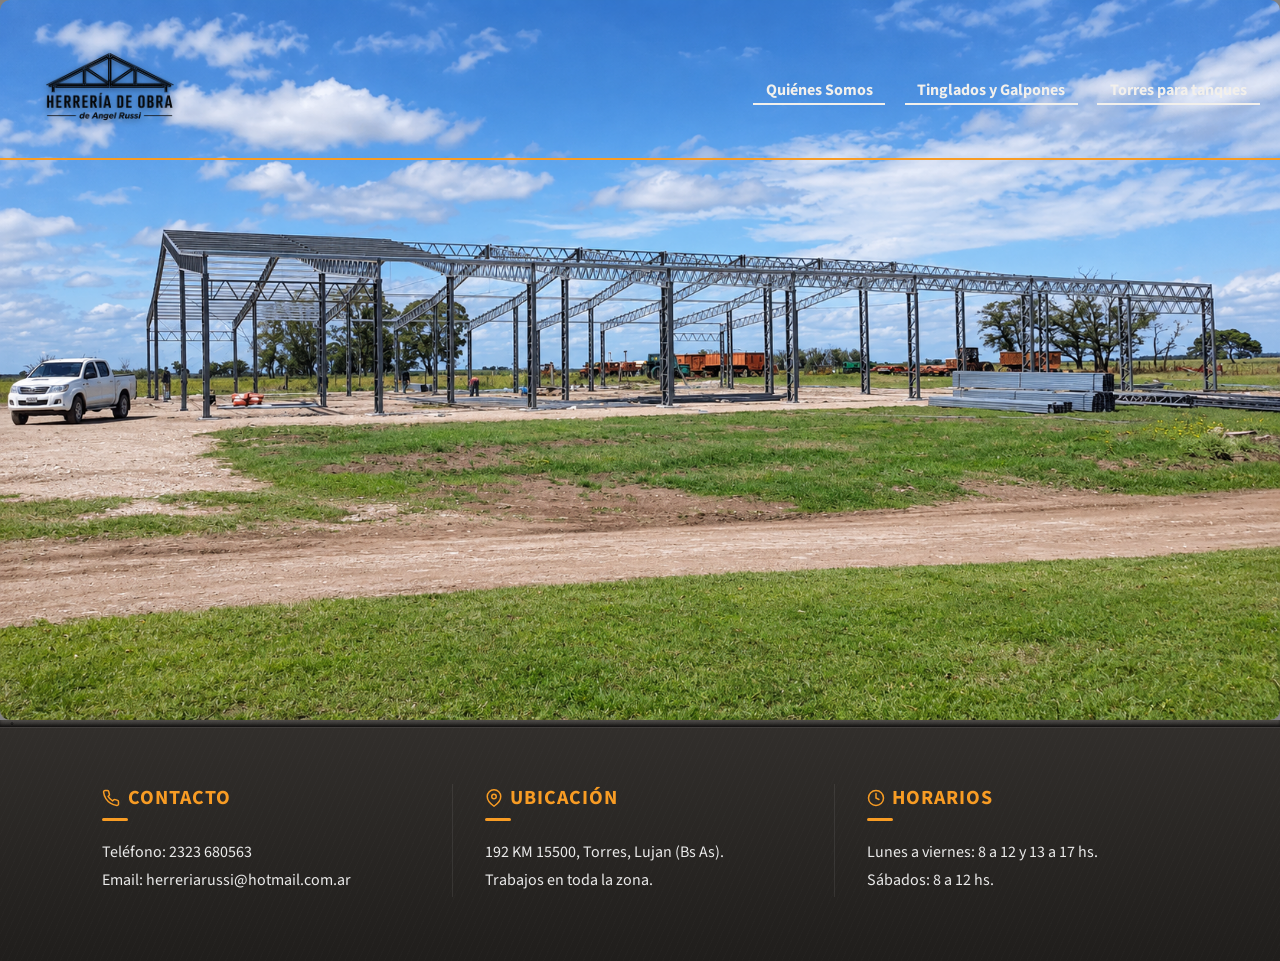
<file: index.html>
<!DOCTYPE html>
<html lang="es">
    <head>
        <meta charset="UTF-8">
        <meta name="viewport" content="width=device-width, initial-scale=1.0">
        <link rel="stylesheet" href="styles.css">
        <meta name="description" content="Herrería de Obra Angel Russi: estructuras metálicas, tinglados, galpones y torres para tanques en Torres, Luján.">
        <title>Herrería de Obra Angel Russi</title>
    </head>
        <body>
            <div class="images">
                <img class="image-container" src="d15.png" alt="Webp enfocando desde el interior del galpón sin terminar"/>
                <h1 class="visually-hidden">Herrería de Obra Angel Russi</h1>
                <header class="top-bar">
                    <a href="index.html" aria-current="page"><img class="page-logo" src="d7.png" alt="Herrería de Obra Angel Russi"/></a>
                    <nav class="button-container" aria-label="Navegación principal">
                        <a class="btn" href="quienessomos.html">Quiénes Somos</a>
                        <a class="btn" href="tingladosygalpones.html">Tinglados y Galpones</a>
                        <a class="btn" href="torres.html">Torres para tanques</a>
                    </nav>
                </header>
            </div>
                        <footer class="footer">
                            <div class="footer-container">
                                <div class="footer-column">
                                    <h3>
                                        <svg aria-hidden="true" class="footer-icon" viewBox="0 0 24 24" fill="none" stroke="currentColor" stroke-width="2" stroke-linecap="round" stroke-linejoin="round"><path d="M22 16.92v3a2 2 0 0 1-2.18 2 19.79 19.79 0 0 1-8.63-3.07 19.5 19.5 0 0 1-6-6 19.79 19.79 0 0 1-3.07-8.67A2 2 0 0 1 4.11 2h3a2 2 0 0 1 2 1.72c.127.96.361 1.903.7 2.81a2 2 0 0 1-.45 2.11L8.09 9.91a16 16 0 0 0 6 6l1.27-1.27a2 2 0 0 1 2.11-.45c.907.339 1.85.573 2.81.7A2 2 0 0 1 22 16.92z"/></svg>
                                        Contacto
                                    </h3>
                                    <p>Teléfono: 2323 680563</p>
                                    <p>Email: herreriarussi@hotmail.com.ar</p>
                                </div>
                                <div class="footer-column">
                                    <h3>
                                        <svg aria-hidden="true" class="footer-icon" viewBox="0 0 24 24" fill="none" stroke="currentColor" stroke-width="2" stroke-linecap="round" stroke-linejoin="round"><path d="M21 10c0 7-9 13-9 13s-9-6-9-13a9 9 0 0 1 18 0z"/><circle cx="12" cy="10" r="3"/></svg>
                                        Ubicación
                                    </h3>
                                    <p><a href="https://maps.app.goo.gl/MtBKcv7XL6cVzXNp7" target="_blank" rel="noopener noreferrer">192 KM 15500, Torres, Lujan (Bs As).</a></p>
                                    <p>Trabajos en toda la zona.</p>
                                </div>
                                <div class="footer-column">
                                    <h3>
                                        <svg aria-hidden="true" class="footer-icon" viewBox="0 0 24 24" fill="none" stroke="currentColor" stroke-width="2" stroke-linecap="round" stroke-linejoin="round"><circle cx="12" cy="12" r="10"/><polyline points="12 6 12 12 16 14"/></svg>
                                        Horarios
                                    </h3>
                                    <p>Lunes a viernes: 8 a 12 y 13 a 17 hs.</p>
                                    <p>Sábados: 8 a 12 hs.</p>
                                </div>
                            </div>
                        </footer>
                </body>
</html>
</file>
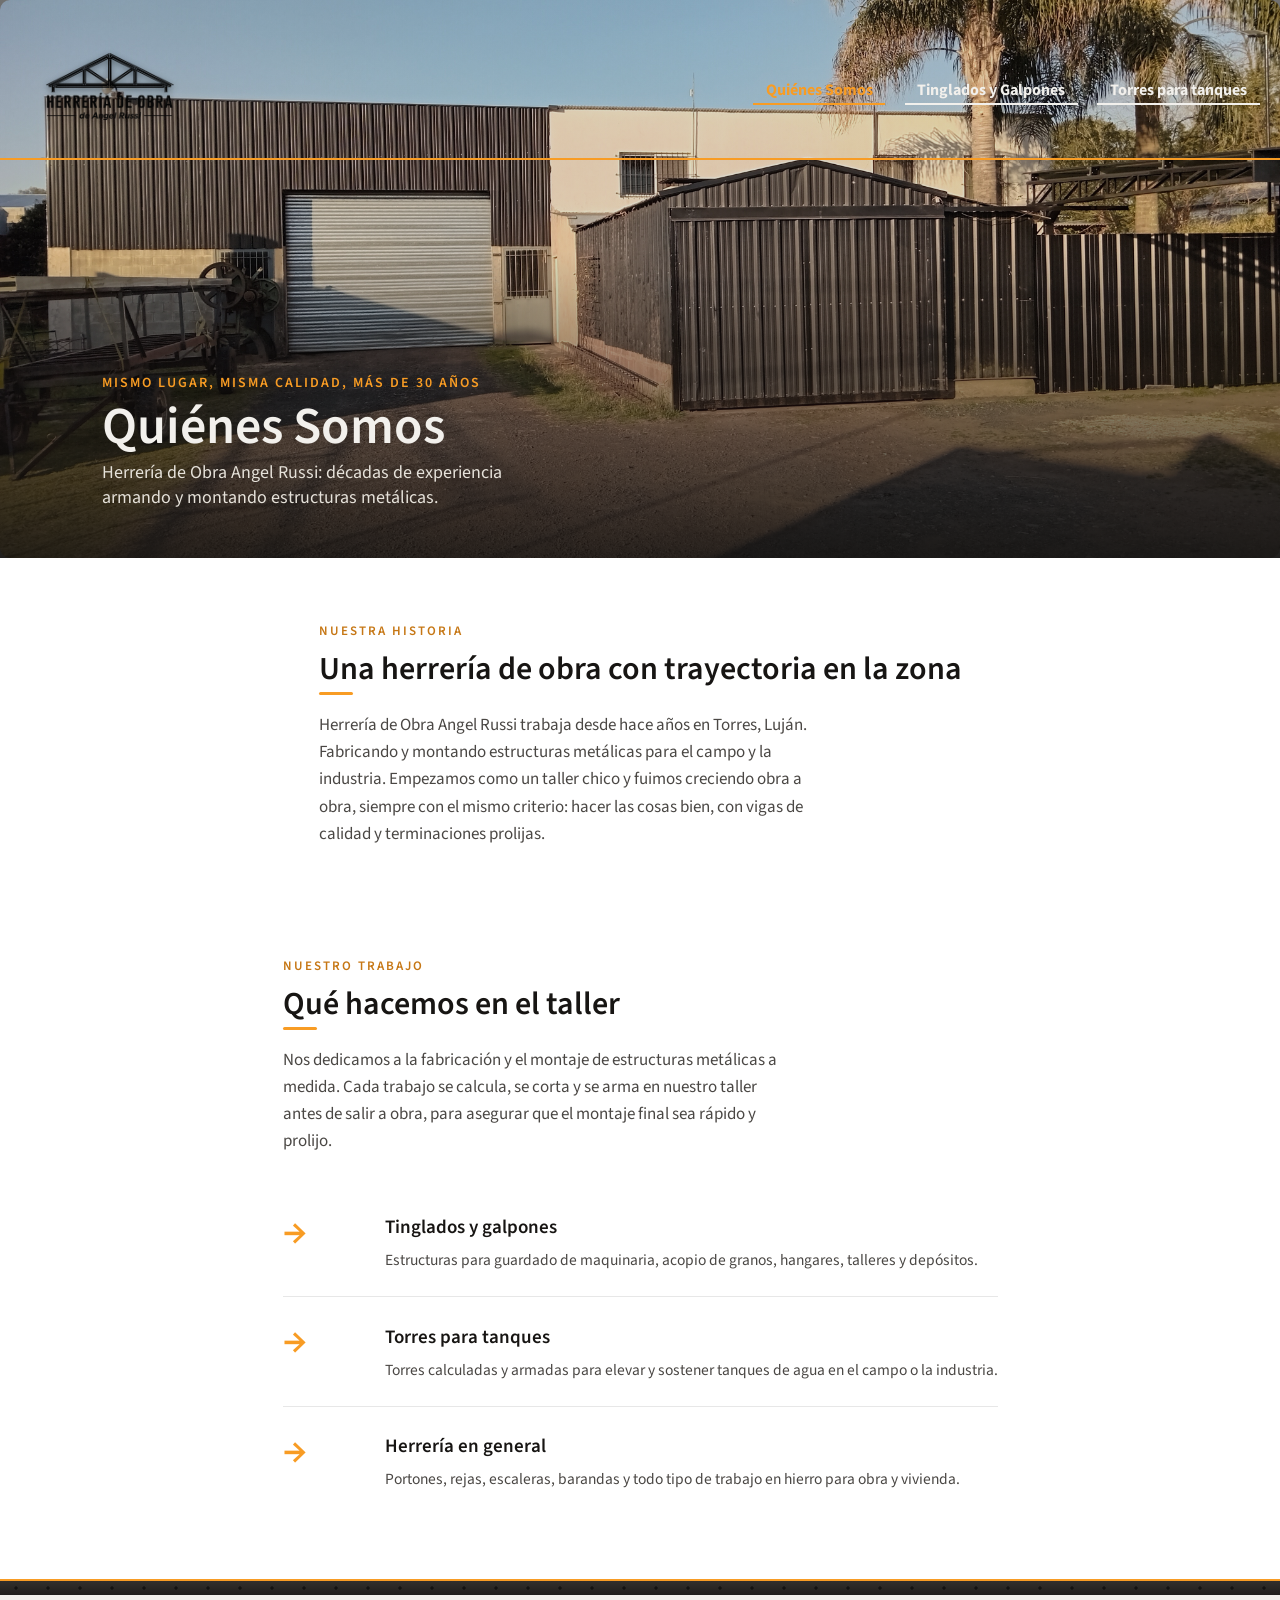
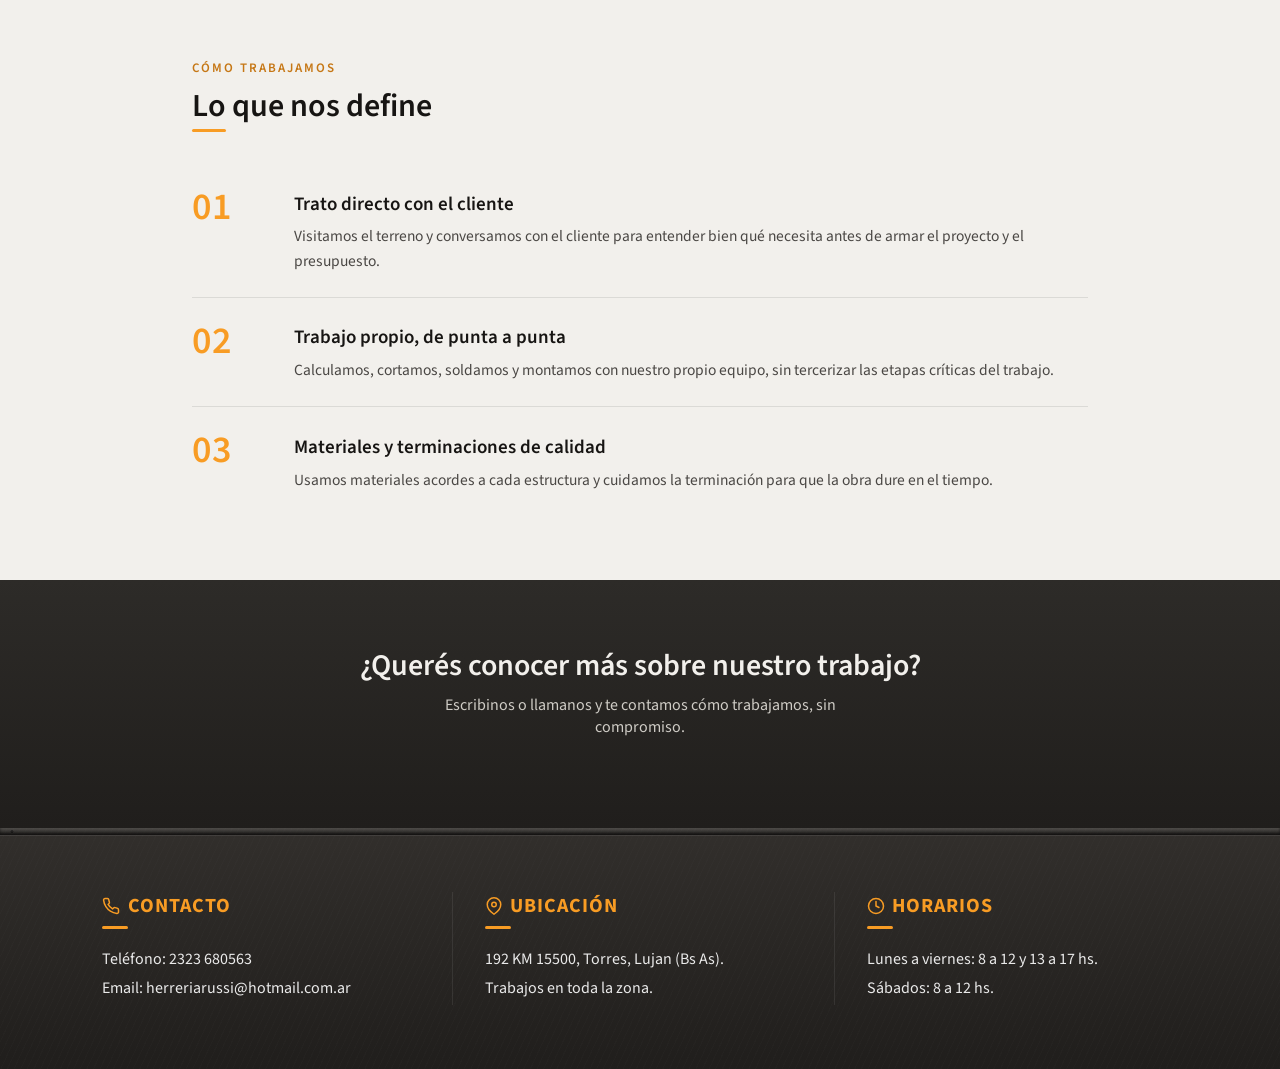
<file: quienessomos.html>
<!DOCTYPE html>
<html lang="es">
	<head>
		<meta charset="UTF-8">
		<meta name="viewport" content="width=device-width, initial-scale=1.0">
		<link rel="stylesheet" href="styles.css">
		<meta name="description" content="Conocé la trayectoria y el trabajo de Herrería de Obra Angel Russi en Torres, Luján.">
		<title>Quiénes Somos | Herrería de Obra Angel Russi</title>
	</head>
	<body class="inner-page">

		<div class="images">
			<img class="image-container" src="quienessomos.jpg" alt="Taller de Herrería de Obra Angel Russi">

			<header class="top-bar">
				<a href="index.html"><img class="page-logo" src="d7.png" alt="Herrería de Obra Angel Russi"></a>
				<nav class="page-buttons" aria-label="Navegación principal">
					<a class="btn active" href="quienessomos.html" aria-current="page">Quiénes Somos</a>
					<a class="btn" href="tingladosygalpones.html">Tinglados y Galpones</a>
					<a class="btn" href="torres.html">Torres para tanques</a>
				</nav>
			</header>

			<div class="hero-content">
				<span class="hero-eyebrow">Mismo lugar, misma calidad, más de 30 años</span>
				<h1 class="hero-title">Quiénes Somos</h1>
				<p class="hero-sub">Herrería de Obra Angel Russi: décadas de experiencia armando y montando estructuras metálicas.</p>
			</div>
		</div>

		<section class="section intro-section">
			<span class="section-eyebrow">Nuestra historia</span>
			<h2 class="section-title">Una herrería de obra con trayectoria en la zona</h2>
			<p class="section-intro">
				Herrería de Obra Angel Russi trabaja desde hace años en Torres, Luján. Fabricando y montando
				estructuras metálicas para el campo y la industria. Empezamos como un taller chico y fuimos
				creciendo obra a obra, siempre con el mismo criterio: hacer las cosas bien, con vigas de
				calidad y terminaciones prolijas.
			</p>
		</section>

		<section class="section">
			<span class="section-eyebrow">Nuestro trabajo</span>
			<h2 class="section-title">Qué hacemos en el taller</h2>
			<p class="section-intro">
				Nos dedicamos a la fabricación y el montaje de estructuras metálicas a medida. Cada trabajo
				se calcula, se corta y se arma en nuestro taller antes de salir a obra, para asegurar que el
				montaje final sea rápido y prolijo.
			</p>
			<div class="process-list">
				<div class="process-step">
					<span class="step-number">→</span>
					<div class="step-body">
						<h3>Tinglados y galpones</h3>
						<p>Estructuras para guardado de maquinaria, acopio de granos, hangares, talleres y depósitos.</p>
					</div>
				</div>
				<div class="process-step">
					<span class="step-number">→</span>
					<div class="step-body">
						<h3>Torres para tanques</h3>
						<p>Torres calculadas y armadas para elevar y sostener tanques de agua en el campo o la industria.</p>
					</div>
				</div>
				<div class="process-step">
					<span class="step-number">→</span>
					<div class="step-body">
						<h3>Herrería en general</h3>
						<p>Portones, rejas, escaleras, barandas y todo tipo de trabajo en hierro para obra y vivienda.</p>
					</div>
				</div>
			</div>
		</section>

		<div class="rivet-divider"></div>

		<section class="process">
			<div class="section">
				<span class="section-eyebrow">Cómo trabajamos</span>
				<h2 class="section-title">Lo que nos define</h2>

				<div class="process-list">
					<div class="process-step">
						<span class="step-number">01</span>
						<div class="step-body">
							<h3>Trato directo con el cliente</h3>
							<p>Visitamos el terreno y conversamos con el cliente para entender bien qué necesita
							antes de armar el proyecto y el presupuesto.</p>
						</div>
					</div>
					<div class="process-step">
						<span class="step-number">02</span>
						<div class="step-body">
							<h3>Trabajo propio, de punta a punta</h3>
							<p>Calculamos, cortamos, soldamos y montamos con nuestro propio equipo, sin
							tercerizar las etapas críticas del trabajo.</p>
						</div>
					</div>
					<div class="process-step">
						<span class="step-number">03</span>
						<div class="step-body">
							<h3>Materiales y terminaciones de calidad</h3>
							<p>Usamos materiales acordes a cada estructura y cuidamos la terminación para que
							la obra dure en el tiempo.</p>
						</div>
					</div>
				</div>
			</div>
		</section>

		<section class="cta-section">
			<h2>¿Querés conocer más sobre nuestro trabajo?</h2>
			<p>Escribinos o llamanos y te contamos cómo trabajamos, sin compromiso.</p>
		</section>

		<footer class="footer">
			<div class="footer-container">
				<div class="footer-column">
					<h3>
						<svg aria-hidden="true" class="footer-icon" viewBox="0 0 24 24" fill="none" stroke="currentColor" stroke-width="2" stroke-linecap="round" stroke-linejoin="round"><path d="M22 16.92v3a2 2 0 0 1-2.18 2 19.79 19.79 0 0 1-8.63-3.07 19.5 19.5 0 0 1-6-6 19.79 19.79 0 0 1-3.07-8.67A2 2 0 0 1 4.11 2h3a2 2 0 0 1 2 1.72c.127.96.361 1.903.7 2.81a2 2 0 0 1-.45 2.11L8.09 9.91a16 16 0 0 0 6 6l1.27-1.27a2 2 0 0 1 2.11-.45c.907.339 1.85.573 2.81.7A2 2 0 0 1 22 16.92z"/></svg>
						Contacto
					</h3>
					<p>Teléfono: 2323 680563</p>
					<p>Email: herreriarussi@hotmail.com.ar</p>
				</div>
				<div class="footer-column">
					<h3>
						<svg aria-hidden="true" class="footer-icon" viewBox="0 0 24 24" fill="none" stroke="currentColor" stroke-width="2" stroke-linecap="round" stroke-linejoin="round"><path d="M21 10c0 7-9 13-9 13s-9-6-9-13a9 9 0 0 1 18 0z"/><circle cx="12" cy="10" r="3"/></svg>
						Ubicación
					</h3>
					<p><a href="https://maps.app.goo.gl/MtBKcv7XL6cVzXNp7" target="_blank" rel="noopener noreferrer">192 KM 15500, Torres, Lujan (Bs As).</a></p>
					<p>Trabajos en toda la zona.</p>
				</div>
				<div class="footer-column">
					<h3>
						<svg aria-hidden="true" class="footer-icon" viewBox="0 0 24 24" fill="none" stroke="currentColor" stroke-width="2" stroke-linecap="round" stroke-linejoin="round"><circle cx="12" cy="12" r="10"/><polyline points="12 6 12 12 16 14"/></svg>
						Horarios
					</h3>
					<p>Lunes a viernes: 8 a 12 y 13 a 17 hs.</p>
					<p>Sábados: 8 a 12 hs.</p>
				</div>
			</div>
		</footer>

	</body>
</html>
</file>
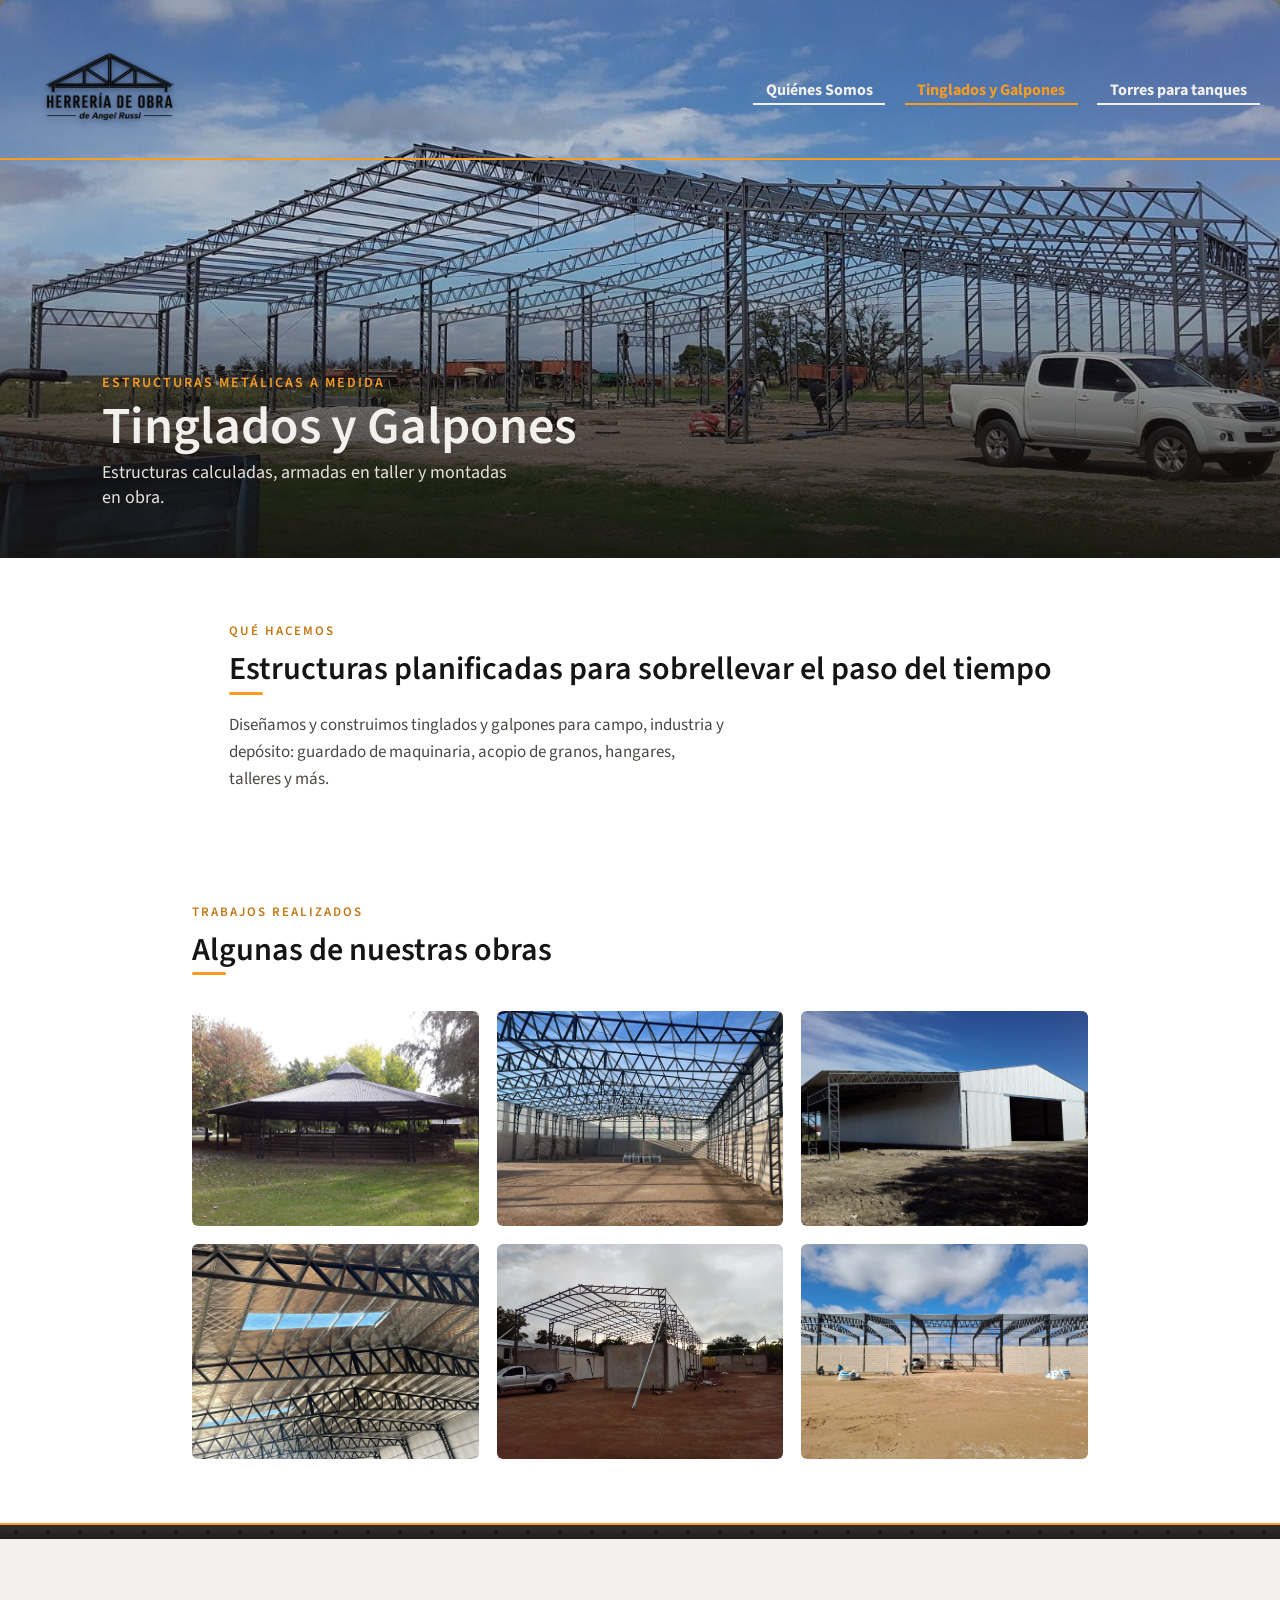
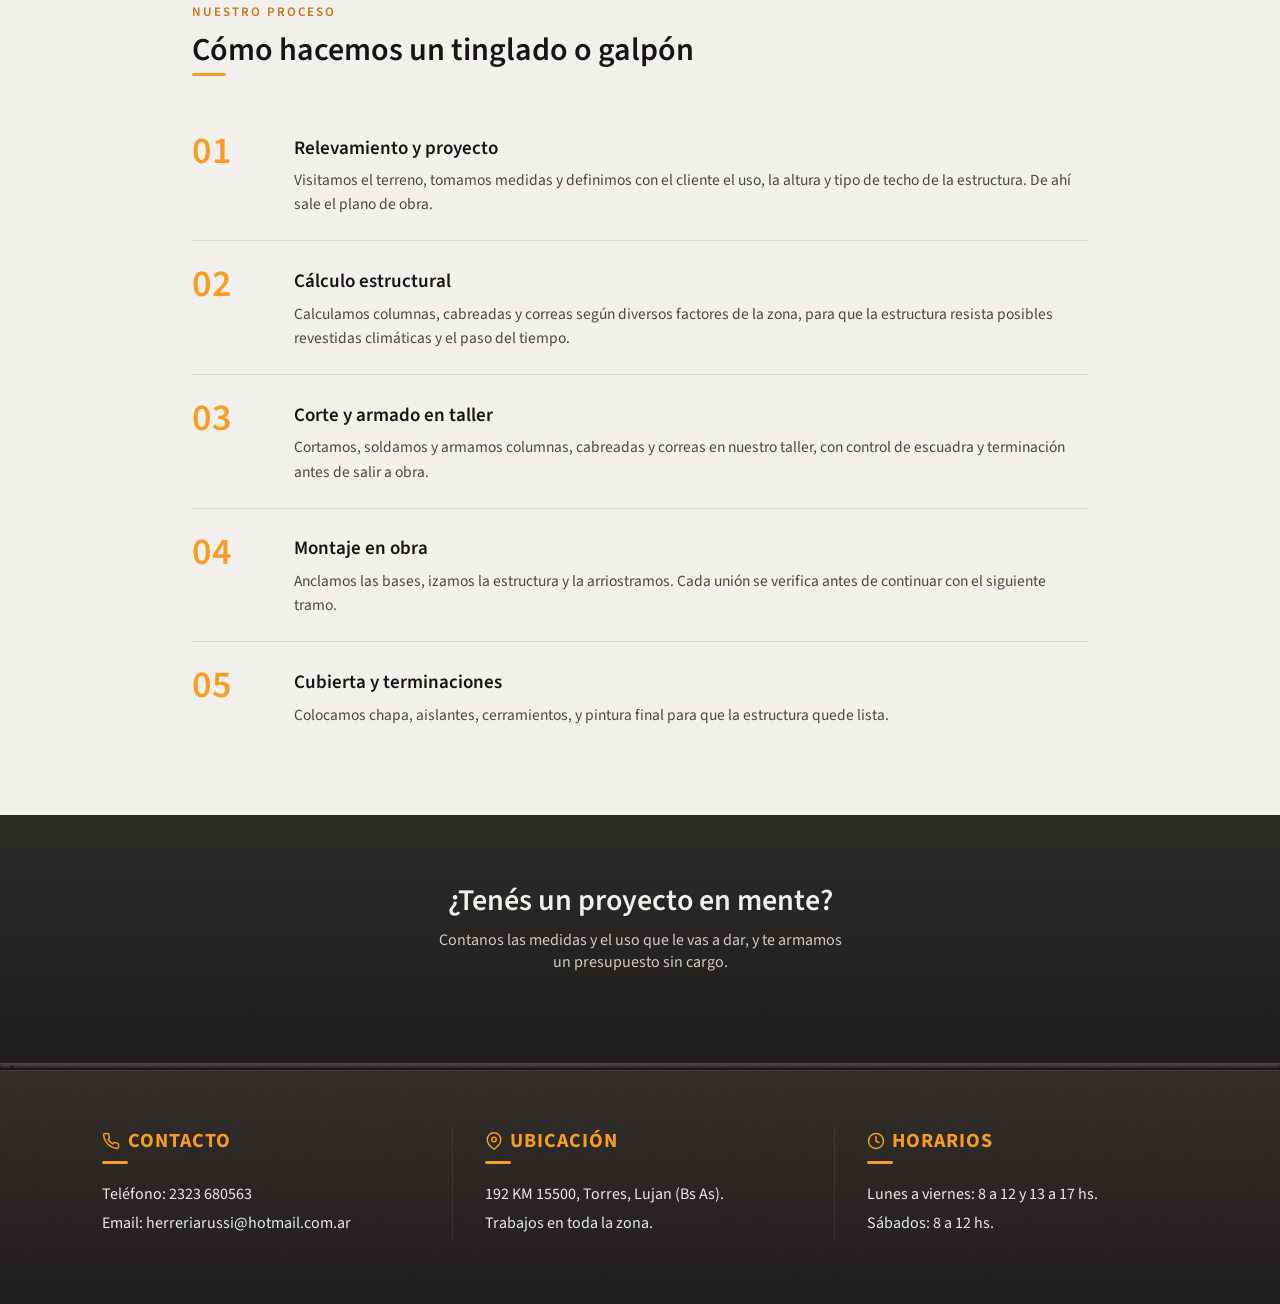
<file: tingladosygalpones.html>
<!DOCTYPE html>
<html lang="es">
	<head>
		<meta charset="UTF-8">
		<meta name="viewport" content="width=device-width, initial-scale=1.0">
		<link rel="stylesheet" href="styles.css">
		<meta name="description" content="Construcción de tinglados y galpones metálicos a medida para campo, industria y depósito.">
		<title>Tinglados y Galpones | Herrería de Obra Angel Russi</title>
	</head>
	<body class="inner-page">

		<div class="images">
			<img class="image-container" src="tinglado.hero.jpeg" alt="Galpón metálico construido por Herrería de Obra Angel Russi">

			<header class="top-bar">
				<a href="index.html"><img class="page-logo" src="d7.png" alt="Herrería de Obra Angel Russi"></a>
				<nav class="page-buttons" aria-label="Navegación principal">
					<a class="btn" href="quienessomos.html">Quiénes Somos</a>
					<a class="btn active" href="tingladosygalpones.html" aria-current="page">Tinglados y Galpones</a>
					<a class="btn" href="torres.html">Torres para tanques</a>
				</nav>
			</header>

			<div class="hero-content">
				<span class="hero-eyebrow">Estructuras metálicas a medida</span>
				<h1 class="hero-title">Tinglados y Galpones</h1>
				<p class="hero-sub">Estructuras calculadas, armadas en taller y montadas en obra.</p>
			</div>
		</div>

		<section class="section intro-section">
			<span class="section-eyebrow">Qué hacemos</span>
			<h2 class="section-title">Estructuras planificadas para sobrellevar el paso del tiempo</h2>
			<p class="section-intro">
				Diseñamos y construimos tinglados y galpones  para campo,
				industria y depósito: guardado de maquinaria, acopio de granos, hangares, talleres y más.
			</p>
		</section>

		<section class="section gallery-section">
			<span class="section-eyebrow">Trabajos realizados</span>
			<h2 class="section-title">Algunas de nuestras obras</h2>
			<div class="gallery-grid">
				<div class="gallery-item">
					<img src="estructura-octagonal.jpeg" alt="Estructura metálica octagonal" loading="lazy">
				</div>
				<div class="gallery-item">
					<img src="galpon.jpeg" alt="Galpón metálico terminado" loading="lazy">
				</div>
				<div class="gallery-item">
					<img src="frente-galpon.jpeg" alt="Frente de galpón metálico" loading="lazy">
				</div>
				<div class="gallery-item">
					<img src="techo vista interior.jpeg" alt="Vista interior del techo de un galpón" loading="lazy">
				</div>
				<div class="gallery-item">
					<img src="vistaexteriorsanvicente.jpeg" alt="Vista exterior de un galpón en San Vicente" loading="lazy">
				</div>
				<div class="gallery-item">
					<img src="vistalateralgalpón.jpeg" alt="Vista lateral de un galpón metálico" loading="lazy">
				</div>
			</div>
		</section>

		<div class="rivet-divider"></div>

		<section class="process">
			<div class="section">
				<span class="section-eyebrow">Nuestro proceso</span>
				<h2 class="section-title">Cómo hacemos un tinglado o galpón</h2>

				<div class="process-list">
					<div class="process-step">
						<span class="step-number">01</span>
						<div class="step-body">
							<h3>Relevamiento y proyecto</h3>
							<p>Visitamos el terreno, tomamos medidas y definimos con el cliente el uso,
							la altura y tipo de techo de la estructura. De ahí sale el plano de obra.</p>
						</div>
					</div>
					<div class="process-step">
						<span class="step-number">02</span>
						<div class="step-body">
							<h3>Cálculo estructural</h3>
							<p>Calculamos columnas, cabreadas y correas según diversos factores
							de la zona, para que la estructura resista posibles revestidas climáticas y el paso del tiempo.</p>
						</div>
					</div>
					<div class="process-step">
						<span class="step-number">03</span>
						<div class="step-body">
							<h3>Corte y armado en taller</h3>
							<p>Cortamos, soldamos y armamos columnas, cabreadas y correas en nuestro taller,
							con control de escuadra y terminación antes de salir a obra.</p>
						</div>
					</div>
					<div class="process-step">
						<span class="step-number">04</span>
						<div class="step-body">
							<h3>Montaje en obra</h3>
							<p>Anclamos las bases, izamos la estructura y la arriostramos. Cada unión se
							verifica antes de continuar con el siguiente tramo.</p>
						</div>
					</div>
					<div class="process-step">
						<span class="step-number">05</span>
						<div class="step-body">
							<h3>Cubierta y terminaciones</h3>
							<p>Colocamos chapa, aislantes, cerramientos, y pintura final para que la estructura quede lista.</p>
						</div>
					</div>
				</div>
			</div>
		</section>

		<section class="cta-section">
			<h2>¿Tenés un proyecto en mente?</h2>
			<p>Contanos las medidas y el uso que le vas a dar, y te armamos un presupuesto sin cargo.</p>
		</section>

		<footer class="footer">
			<div class="footer-container">
				<div class="footer-column">
					<h3>
						<svg aria-hidden="true" class="footer-icon" viewBox="0 0 24 24" fill="none" stroke="currentColor" stroke-width="2" stroke-linecap="round" stroke-linejoin="round"><path d="M22 16.92v3a2 2 0 0 1-2.18 2 19.79 19.79 0 0 1-8.63-3.07 19.5 19.5 0 0 1-6-6 19.79 19.79 0 0 1-3.07-8.67A2 2 0 0 1 4.11 2h3a2 2 0 0 1 2 1.72c.127.96.361 1.903.7 2.81a2 2 0 0 1-.45 2.11L8.09 9.91a16 16 0 0 0 6 6l1.27-1.27a2 2 0 0 1 2.11-.45c.907.339 1.85.573 2.81.7A2 2 0 0 1 22 16.92z"/></svg>
						Contacto
					</h3>
					<p>Teléfono: 2323 680563</p>
					<p>Email: herreriarussi@hotmail.com.ar</p>
				</div>
				<div class="footer-column">
					<h3>
						<svg aria-hidden="true" class="footer-icon" viewBox="0 0 24 24" fill="none" stroke="currentColor" stroke-width="2" stroke-linecap="round" stroke-linejoin="round"><path d="M21 10c0 7-9 13-9 13s-9-6-9-13a9 9 0 0 1 18 0z"/><circle cx="12" cy="10" r="3"/></svg>
						Ubicación
					</h3>
					<p><a href="https://maps.app.goo.gl/MtBKcv7XL6cVzXNp7" target="_blank" rel="noopener noreferrer">192 KM 15500, Torres, Lujan (Bs As).</a></p>
					<p>Trabajos en toda la zona.</p>
				</div>
				<div class="footer-column">
					<h3>
						<svg aria-hidden="true" class="footer-icon" viewBox="0 0 24 24" fill="none" stroke="currentColor" stroke-width="2" stroke-linecap="round" stroke-linejoin="round"><circle cx="12" cy="12" r="10"/><polyline points="12 6 12 12 16 14"/></svg>
						Horarios
					</h3>
					<p>Lunes a viernes: 8 a 12 y 13 a 17 hs.</p>
					<p>Sábados: 8 a 12 hs.</p>
				</div>
			</div>
		</footer>

	</body>
</html>
</file>
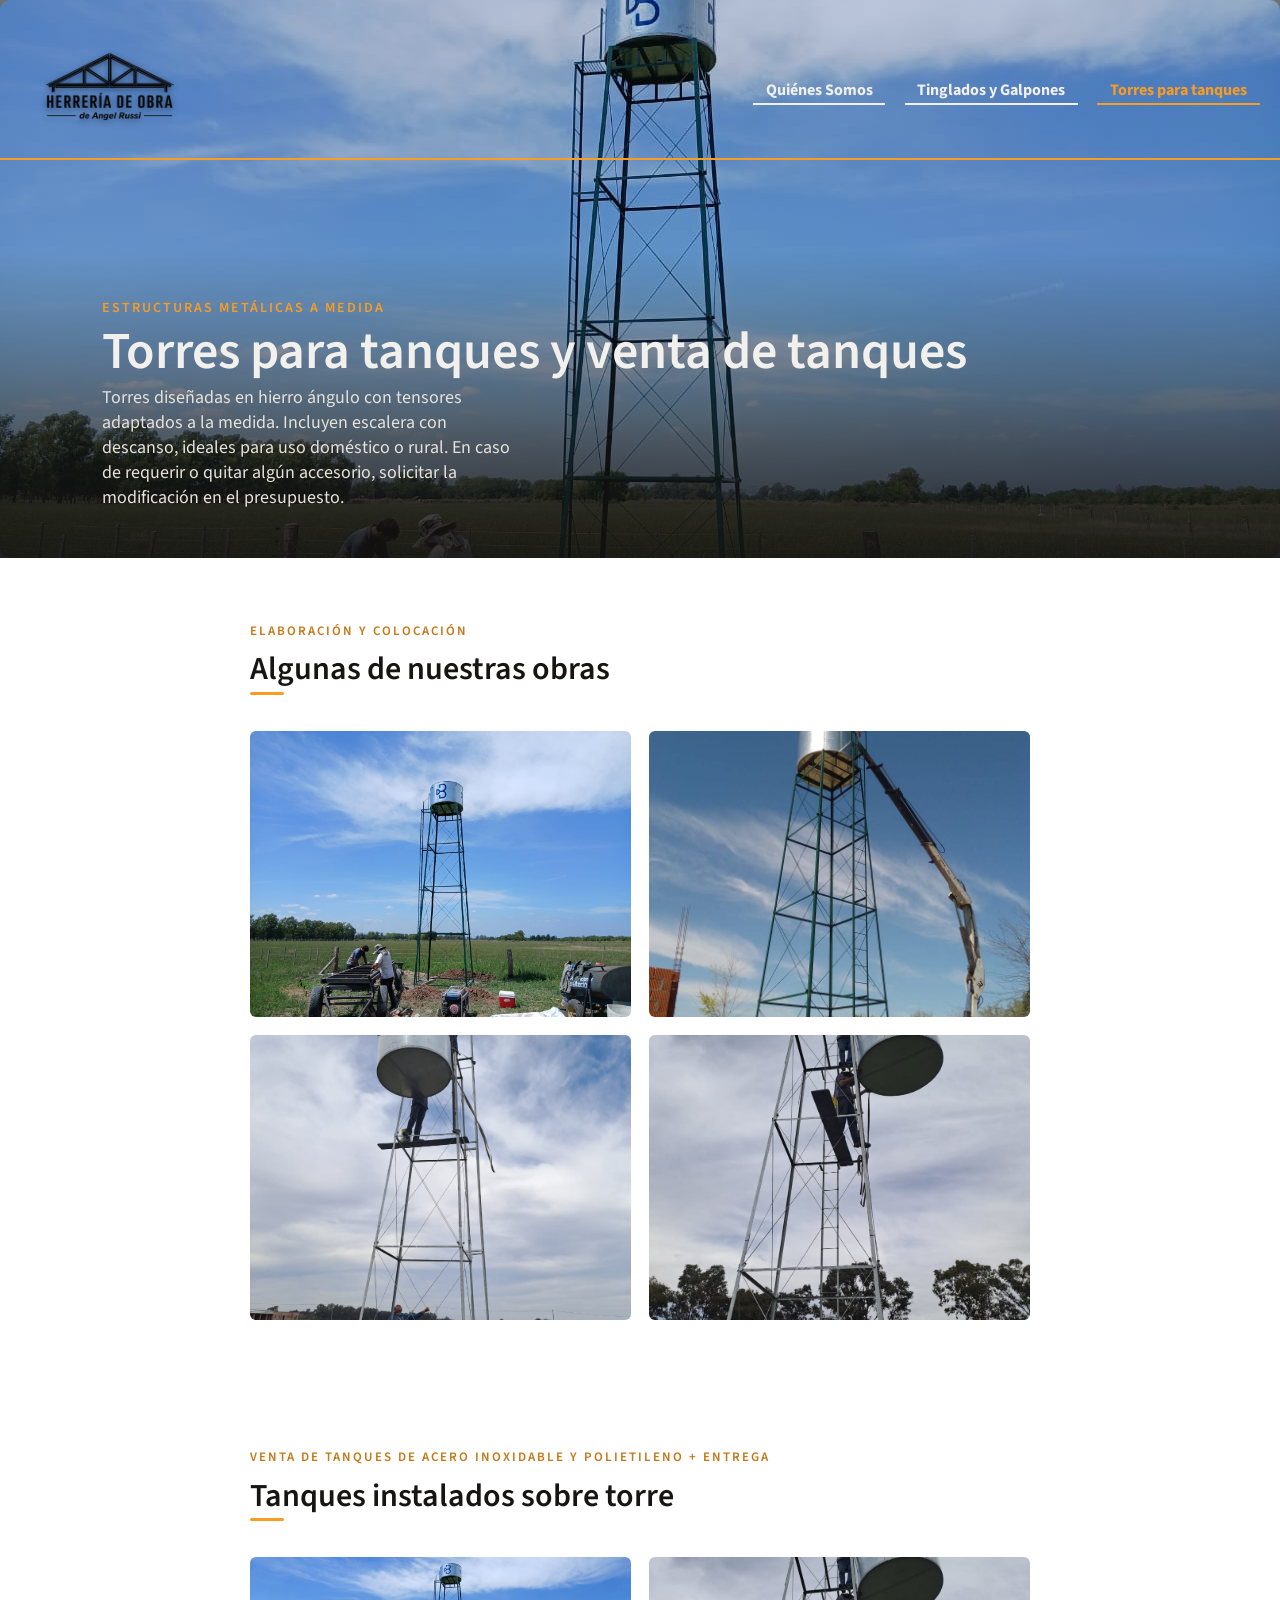
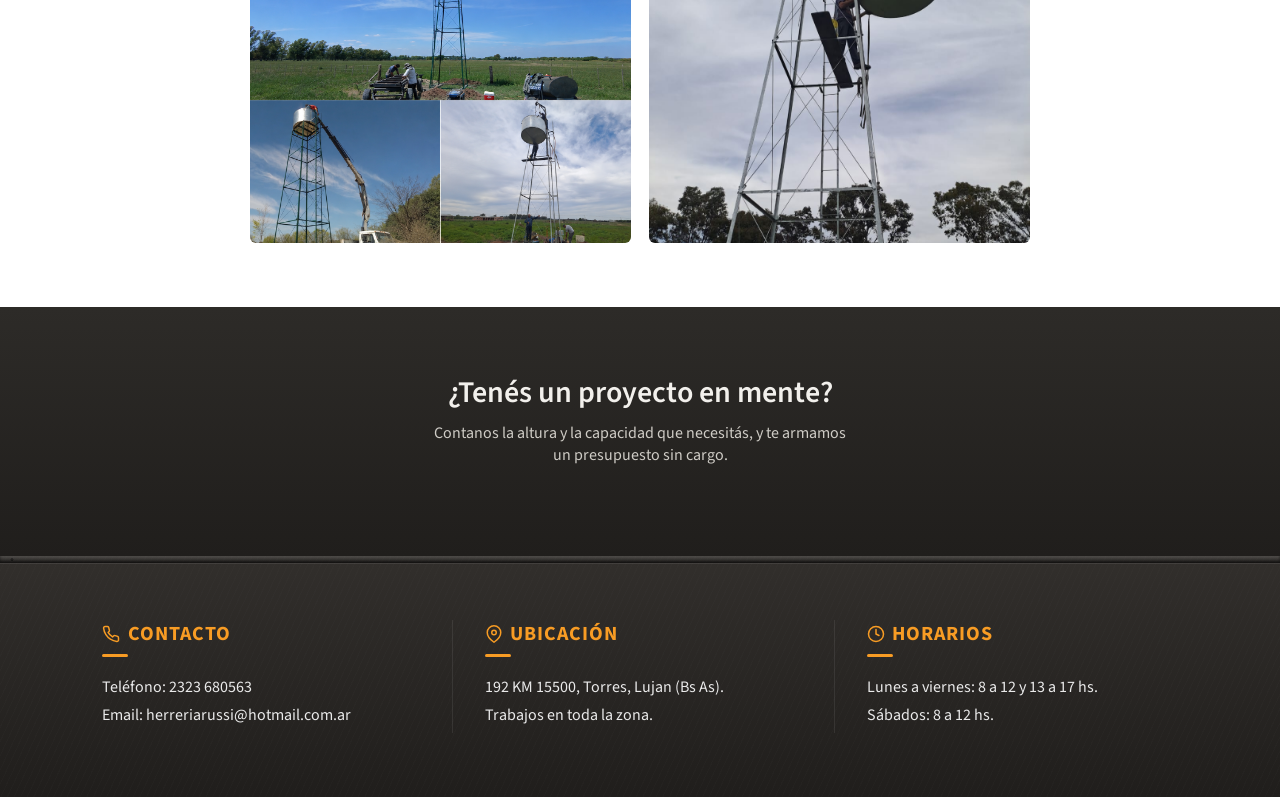
<file: torres.html>
<!DOCTYPE html>
<html lang="es">
	<head>
		<meta charset="UTF-8">
		<meta name="viewport" content="width=device-width, initial-scale=1.0">
		<link rel="stylesheet" href="styles.css">
		<meta name="description" content="Torres metálicas para tanques de agua, diseñadas y fabricadas a medida por Herrería de Obra Angel Russi.">
		<title>Torres para Tanques | Herrería de Obra Angel Russi</title>
	</head>
	<body class="inner-page">

		<div class="images">
			<img class="image-container" src="torre.jpeg" alt="Torre metálica para tanque de agua construida por Herrería de Obra Angel Russi">

			<header class="top-bar">
				<a href="index.html"><img class="page-logo" src="d7.png" alt="Herrería de Obra Angel Russi"></a>
				<nav class="page-buttons" aria-label="Navegación principal">
					<a class="btn" href="quienessomos.html">Quiénes Somos</a>
					<a class="btn" href="tingladosygalpones.html">Tinglados y Galpones</a>
					<a class="btn active" href="torres.html" aria-current="page">Torres para tanques</a>
				</nav>
			</header>

			<div class="hero-content">
				<span class="hero-eyebrow">Estructuras metálicas a medida</span>
				<h1 class="hero-title">Torres para tanques y venta de tanques</h1>
				<p class="hero-sub">Torres diseñadas en hierro ángulo con tensores adaptados a la medida. Incluyen escalera con descanso, ideales para uso doméstico o rural. En caso de requerir o quitar algún accesorio, solicitar la modificación en el presupuesto.</p>
			</div>
		</div>

		<section class="section gallery-section">
			<span class="section-eyebrow">Elaboración y colocación</span>
			<h2 class="section-title">Algunas de nuestras obras</h2>
			<div class="gallery-grid gallery-grid--pair">
				<div class="gallery-item">
					<img src="torre.jpeg" alt="Base y columnas de una torre para tanque" loading="lazy">
				</div>
				<div class="gallery-item">
					<img src="torre1.jpeg" alt="Escalera y baranda de acceso a una torre para tanque" loading="lazy">
				</div>
				<div class="gallery-item">
					<img src="torre2.jpeg" alt="Plataforma superior de una torre para tanque" loading="lazy">
				</div>
				<div class="gallery-item">
					<img src="torre3.jpeg" alt="Torre para tanque terminada con el tanque instalado" loading="lazy">
				</div>
			</div>
		</section>

		<section class="section gallery-section">
			<span class="section-eyebrow">Venta de Tanques de acero inoxidable y polietileno + entrega</span>
			<h2 class="section-title">Tanques instalados sobre torre</h2>
			<div class="gallery-grid gallery-grid--pair">
				<div class="gallery-item">
					<img src="d5.png" alt="Tanques de acero inoxidable instalados sobre torres metálicas" loading="lazy">
				</div>
				<div class="gallery-item">
					<img src="torre3.jpeg" alt="Tanque de acero inoxidable instalado en una torre" loading="lazy">
				</div>
			</div>
		</section>

		<section class="cta-section">
			<h2>¿Tenés un proyecto en mente?</h2>
			<p>Contanos la altura y la capacidad que necesitás, y te armamos un presupuesto sin cargo.</p>
		</section>

		<footer class="footer">
			<div class="footer-container">
				<div class="footer-column">
					<h3>
						<svg aria-hidden="true" class="footer-icon" viewBox="0 0 24 24" fill="none" stroke="currentColor" stroke-width="2" stroke-linecap="round" stroke-linejoin="round"><path d="M22 16.92v3a2 2 0 0 1-2.18 2 19.79 19.79 0 0 1-8.63-3.07 19.5 19.5 0 0 1-6-6 19.79 19.79 0 0 1-3.07-8.67A2 2 0 0 1 4.11 2h3a2 2 0 0 1 2 1.72c.127.96.361 1.903.7 2.81a2 2 0 0 1-.45 2.11L8.09 9.91a16 16 0 0 0 6 6l1.27-1.27a2 2 0 0 1 2.11-.45c.907.339 1.85.573 2.81.7A2 2 0 0 1 22 16.92z"/></svg>
						Contacto
					</h3>
					<p>Teléfono: 2323 680563</p>
					<p>Email: herreriarussi@hotmail.com.ar</p>
				</div>
				<div class="footer-column">
					<h3>
						<svg aria-hidden="true" class="footer-icon" viewBox="0 0 24 24" fill="none" stroke="currentColor" stroke-width="2" stroke-linecap="round" stroke-linejoin="round"><path d="M21 10c0 7-9 13-9 13s-9-6-9-13a9 9 0 0 1 18 0z"/><circle cx="12" cy="10" r="3"/></svg>
						Ubicación
					</h3>
					<p><a href="https://maps.app.goo.gl/MtBKcv7XL6cVzXNp7" target="_blank" rel="noopener noreferrer">192 KM 15500, Torres, Lujan (Bs As).</a></p>
					<p>Trabajos en toda la zona.</p>
				</div>
				<div class="footer-column">
					<h3>
						<svg aria-hidden="true" class="footer-icon" viewBox="0 0 24 24" fill="none" stroke="currentColor" stroke-width="2" stroke-linecap="round" stroke-linejoin="round"><circle cx="12" cy="12" r="10"/><polyline points="12 6 12 12 16 14"/></svg>
						Horarios
					</h3>
					<p>Lunes a viernes: 8 a 12 y 13 a 17 hs.</p>
					<p>Sábados: 8 a 12 hs.</p>
				</div>
			</div>
		</footer>

	</body>
</html>
</file>
<file: styles.css>
@import url('https://fonts.googleapis.com/css2?family=Source+Sans+3:wght@400;600&display=swap');

html {
    margin: 0;
    padding: 0;
    height: 100%;
}

body {
    margin: 0;
    padding: 0;
    height: 100vh;
    display: flex;
    flex-direction: column;
}

@keyframes fade {
    from {
        opacity: 0;
    }
    to {
        opacity: 1;
    }
}

.images {
    position: relative;
    margin: 0;
    padding: 0;
    background: grey;
    width: 100%;
    display: block;
    flex-shrink: 0;
    flex: 1;
}
.image-container {
    display: block;
    width: 100%;
    height: 100%;
    border-radius: 10px;
    margin: 0;
    padding: 0;
    line-height: 0;
    object-fit: cover;
}
.page-logo {
    display: block;
    width: min(180px, 35vw);
    height: auto;
    padding: 0;
    filter: drop-shadow(0 2px 3px rgba(0, 0, 0, 0.45));
    animation-name: fade;
    animation-duration: 4s;
    opacity: 1;
}
.top-bar {
    position: absolute;
    top: 20px;
    left: 0;
    right: 0;
    z-index: 2;
    display: flex;
    align-items: flex-start;
    justify-content: space-between;
    gap: 12px;
    min-width: 0;
    box-sizing: border-box;
    padding: 8px 20px 10px;
    border-bottom: 2px solid #f89c24;
}
.button-container {
    display: flex;
    justify-content: center;
    flex-wrap: nowrap;
    gap: 1.5vw;
    position: static;
    width: auto;
    padding: 0;
}
.page-buttons {
    display: flex;
    flex-wrap: nowrap;
    gap: 1.5vw;
    position: static;
    margin: 0;
}
.button-container,
.page-buttons {
    padding-top: clamp(30px, 4vw, 52px);
}
.btn {
    display: inline-block;
    padding: 0 1vw 2px;
    cursor: pointer;
    font-family: 'Source Sans 3', sans-serif;
    font-size: clamp(9px, 1.5vw, 16px);
    font-weight: bold;
    background-color: transparent;
    color: #0a0a0a;
    border: 0;
    border-bottom: 2px solid currentColor;
    border-radius: 0;
    outline: none;
    text-align: center;
    text-decoration: none;
    transition: color 0.3s ease, border-color 0.3s ease;
    white-space: nowrap;
    flex-shrink: 0;
}
.btn:focus-visible {
    outline: 2px solid #f89c24;
    outline-offset: 4px;
}
.top-bar .btn {
    background-color: transparent;
    color: #f2f0ec;
    border: 0;
    border-bottom: 2px solid currentColor;
    border-radius: 0;
    box-shadow: none;
}

.btn:hover {
    background-color: transparent;
    color: #f89c24;
    border-bottom-color: #f89c24;
}

.top-bar .btn:hover {
    background-color: transparent;
    color: #f89c24;
    border-bottom-color: #f89c24;
}


.footer {
    position: relative;
    overflow: hidden;
    background: linear-gradient(180deg, #322f2c 0%, #201e1c 100%);
    color: white;
    padding: 0;
    font-family: 'Source Sans 3', sans-serif;
    width: 100%;
    box-sizing: border-box;
    margin: 0;
    flex: 0 0 auto;
}

/* Riveted steel seam: the footer's signature detail */
.footer::before {
    content: '';
    position: absolute;
    top: 0;
    left: 0;
    right: 0;
    height: 7px;
    z-index: 2;
    background-image:
        linear-gradient(180deg, rgba(255,255,255,0.14), rgba(0,0,0,0.3)),
        radial-gradient(circle at 12px 3.5px, rgba(0,0,0,0.55) 1.4px, transparent 1.6px);
    box-shadow: 0 1px 0 rgba(255,255,255,0.08), inset 0 -2px 3px rgba(0,0,0,0.5);
}

/* Brushed-metal texture, kept faint so it reads as material, not noise */
.footer::after {
    content: '';
    position: absolute;
    inset: 0;
    z-index: 0;
    pointer-events: none;
    opacity: 0.5;
    background-image: repeating-linear-gradient(
        115deg,
        rgba(255,255,255,0.025) 0px,
        rgba(255,255,255,0.025) 1px,
        transparent 1px,
        transparent 6px
    );
}

.footer-container {
    position: relative;
    z-index: 1;
    display: flex;
    justify-content: center;
    gap: 3vw;
    flex-wrap: nowrap;
    padding: 5vw 8%;
}

.visually-hidden {
    position: absolute;
    width: 1px;
    height: 1px;
    padding: 0;
    margin: -1px;
    overflow: hidden;
    clip: rect(0, 0, 0, 0);
    white-space: nowrap;
    border: 0;
}

.footer-column {
    flex: 1 1 0;
    min-width: 0;
}

@media (min-width: 769px) {
    .footer-column:not(:first-child) {
        border-left: 1px solid rgba(255,255,255,0.08);
        padding-left: 2.5vw;
    }
}

.footer-column h3 {
    position: relative;
    display: flex;
    align-items: center;
    gap: 0.6vw;
    font-size: clamp(14px, 2.5vw, 20px);
    margin: 0 0 1.5vw 0;
    padding-bottom: 0.7vw;
    color: #f89c24;
    text-transform: uppercase;
    letter-spacing: 1px;
}

.footer-column h3::after {
    content: '';
    position: absolute;
    left: 0;
    bottom: 0;
    width: 26px;
    height: 3px;
    border-radius: 2px;
    background: #f89c24;
}

.footer-icon {
    flex-shrink: 0;
    width: clamp(14px, 1.8vw, 18px);
    height: clamp(14px, 1.8vw, 18px);
    color: #f89c24;
}

.footer-column p {
    margin: 0.5vw 0;
    color: #eaeaea;
    font-size: clamp(12px, 1.8vw, 16px);
    overflow-wrap: anywhere;
}

.footer-column a {
    color: #eaeaea;
    text-decoration: none;
    border-bottom: 1px solid transparent;
    transition: color 0.25s ease, border-color 0.25s ease;
}

.footer-column a:hover {
    color: #f89c24;
    border-color: #f89c24;
}
@media (max-width: 480px) {
    .footer-column {
        text-align: center;
    }

    .footer-column h3 {
        justify-content: center;
        padding-bottom: 0.5vw;
    }

    .footer-column h3::after {
        left: 50%;
        transform: translateX(-50%);
    }

    .footer::before {
        background-size: 100% 100%, 16px 7px;
    }

    .btn {
        padding: 0.6vw 0.8vw;
        font-size: clamp(8px, 2vw, 11px);
    }

    .button-container,
    .page-buttons {
        gap: 0.8vw;
        width: auto;
        padding-top: 0;
        align-self: center;
    }

    .top-bar {
        left: 0;
        right: 0;
        gap: 6px;
        padding: 6px 10px 8px;
    }

    .page-logo {
        width: min(90px, 20vw);
    }

    .button-container,
    .page-buttons {
        gap: 2px;
        flex: 1 1 0;
        min-width: 0;
    }

    .top-bar .btn {
        flex: 1 1 0;
        min-width: 0;
        min-height: 0;
        padding: 0 2px 2px;
        font-size: clamp(7px, 2vw, 10px);
        line-height: 1.1;
        white-space: normal;
        overflow-wrap: anywhere;
    }

    .footer {
        padding: 0;
    }

    .footer-container {
        gap: 2vw;
        padding: 4vw 4%;
    }

    .footer-column h3 {
        font-size: clamp(12px, 3vw, 16px);
        margin-bottom: 1vw;
    }

    .footer-column p {
        font-size: clamp(11px, 2.2vw, 14px);
        margin: 0.4vw 0;
    }
}

@media (max-width: 768px) and (min-width: 481px) {
    .footer-container {
        flex-wrap: wrap;
    }

    .footer-column {
        flex-basis: 30%;
    }

    .btn {
        font-size: clamp(8px, 1.5vw, 13px);
        padding: 0.6vw 0.7vw;
    }

    .top-bar {
        gap: 6px;
    }

    .page-logo {
        width: min(120px, 23vw);
    }

    .button-container,
    .page-buttons {
        flex: 1 1 0;
        min-width: 0;
        gap: 4px;
        padding-top: 0;
        align-self: center;
    }

    .top-bar .btn {
        flex: 1 1 0;
        min-width: 0;
        min-height: 0;
        padding: 0 2px 2px;
        white-space: normal;
        overflow-wrap: anywhere;
        line-height: 1.1;
    }

    .footer {
        padding: 0;
    }

    .footer-container {
        gap: 2.5vw;
        padding: 4.5vw 6%;
    }

    .footer-column h3 {
        font-size: clamp(13px, 2.2vw, 18px);
        margin-bottom: 1.2vw;
    }

    .footer-column p {
        font-size: clamp(11px, 1.5vw, 14px);
        margin: 0.5vw 0;
    }
}

@media (max-width: 480px) {
    .footer-container {
        flex-direction: column;
    }

    .footer-column {
        width: 100%;
    }
}

@media (prefers-reduced-motion: reduce) {
    *,
    *::before,
    *::after {
        animation-duration: 0.01ms !important;
        animation-iteration-count: 1 !important;
        scroll-behavior: auto !important;
        transition-duration: 0.01ms !important;
    }
}
/* =========================================================
    Páginas internas (tinglados, torres)
   ========================================================= */

body.inner-page {
    height: auto;
    min-height: 100vh;
}

body.inner-page .images {
    flex: none;
    height: 62vh;
    min-height: 340px;
    max-height: 620px;
    overflow: hidden;
}

body.inner-page .images::after {
    content: '';
    position: absolute;
    inset: 0;
    background: linear-gradient(180deg, rgba(23,21,19,0.15) 0%, rgba(23,21,19,0.15) 45%, rgba(20,18,16,0.88) 100%);
    z-index: 1;
    pointer-events: none;
}

.hero-content {
    position: absolute;
    left: 0;
    right: 0;
    bottom: 0;
    z-index: 2;
    box-sizing: border-box;
    padding: 0 8% clamp(24px, 4vw, 48px);
    color: #f2f0ec;
    font-family: 'Source Sans 3', sans-serif;
}

.hero-eyebrow {
    display: inline-block;
    font-size: clamp(11px, 1.4vw, 14px);
    font-weight: 600;
    letter-spacing: 2px;
    text-transform: uppercase;
    color: #f89c24;
    margin-bottom: 0.6vw;
}

.hero-title {
    margin: 0 0 0.4vw 0;
    font-size: clamp(28px, 5.5vw, 52px);
    font-weight: 600;
    line-height: 1.05;
}

.hero-sub {
    margin: 0;
    max-width: 46ch;
    font-size: clamp(13px, 1.8vw, 18px);
    color: #e6e2da;
}

/* Costura remachada: divisor de sección, hereda el detalle del footer */
.rivet-divider {
    position: relative;
    height: 14px;
    background: linear-gradient(180deg, #322f2c 0%, #201e1c 100%);
    border-top: 2px solid #f89c24;
    flex-shrink: 0;
}

.rivet-divider::before {
    content: '';
    position: absolute;
    inset: 0;
    background-image: radial-gradient(circle at 16px 7px, rgba(0,0,0,0.6) 1.5px, transparent 1.7px);
    background-size: 32px 14px;
    opacity: 0.9;
}

.section {
    max-width: 1100px;
    margin: 0 auto;
    box-sizing: border-box;
    padding: clamp(36px, 6vw, 64px) 8%;
    font-family: 'Source Sans 3', sans-serif;
}

.intro-section {
    padding-bottom: clamp(18px, 2.5vw, 28px);
}

.section-eyebrow {
    display: block;
    font-size: clamp(11px, 1.3vw, 13px);
    font-weight: 600;
    letter-spacing: 2px;
    text-transform: uppercase;
    color: #c67715;
    margin-bottom: 0.5vw;
}

.section-title {
    position: relative;
    margin: 0 0 0.9vw 0;
    padding-bottom: 0.2vw;
    font-size: clamp(22px, 3.2vw, 32px);
    font-weight: 600;
    color: #171513;
}

.section-title::after {
    content: '';
    position: absolute;
    left: 0;
    bottom: 0;
    width: 34px;
    height: 3px;
    border-radius: 2px;
    background: #f89c24;
}

.section-intro {
    max-width: 62ch;
    color: #4a4744;
    font-size: clamp(14px, 1.7vw, 17px);
    line-height: 1.6;
}

/* --- Galería --- */
.gallery-grid {
    margin-top: clamp(24px, 3.5vw, 36px);
    display: grid;
    grid-template-columns: repeat(3, 1fr);
    gap: clamp(10px, 1.6vw, 18px);
}

.gallery-item {
    position: relative;
    aspect-ratio: 4 / 3;
    border-radius: 6px;
    overflow: hidden;
    background: #c9c6c1;
}

.gallery-item img {
    width: 100%;
    height: 100%;
    object-fit: cover;
    display: block;
    transition: transform 0.5s ease;
}

.gallery-item:hover img {
    transform: scale(1.06);
}

/* Variante de 4 fotos: 2x2 en vez de 3 columnas, para no dejar una foto suelta */
.gallery-grid--pair {
    grid-template-columns: repeat(2, 1fr);
    max-width: 780px;
    margin-left: auto;
    margin-right: auto;
}

.gallery-caption {
    position: absolute;
    left: 0;
    right: 0;
    bottom: 0;
    padding: 10px 12px 8px;
    background: linear-gradient(180deg, transparent, rgba(15,14,13,0.82));
    color: #f2f0ec;
    font-size: clamp(11px, 1.3vw, 13.5px);
    font-family: 'Source Sans 3', sans-serif;
}

/* --- Proceso --- */
.process {
    background: #f2f0ec;
}

.process-list {
    margin-top: clamp(20px, 3vw, 32px);
    display: flex;
    flex-direction: column;
}

.process-step {
    display: grid;
    grid-template-columns: clamp(52px, 6vw, 76px) 1fr;
    gap: clamp(14px, 2.2vw, 26px);
    align-items: start;
    padding: clamp(16px, 2.2vw, 24px) 0;
    border-bottom: 1px solid rgba(23,21,19,0.1);
}

.process-step:last-child {
    border-bottom: none;
}

.step-number {
    font-family: 'Source Sans 3', sans-serif;
    font-size: clamp(24px, 3.4vw, 38px);
    font-weight: 600;
    line-height: 1;
    color: #f89c24;
}

.step-body h3 {
    margin: 0.15em 0 0.35em 0;
    font-size: clamp(15px, 1.9vw, 19px);
    font-weight: 600;
    color: #171513;
}

.step-body p {
    margin: 0;
    color: #4a4744;
    font-size: clamp(13px, 1.6vw, 15.5px);
    line-height: 1.55;
}

/* --- Llamado a la acción --- */
.cta-section {
    position: relative;
    box-sizing: border-box;
    text-align: center;
    padding: clamp(40px, 6vw, 64px) 8%;
    background: linear-gradient(180deg, #2d2b28 0%, #201e1c 100%);
    color: #f2f0ec;
    font-family: 'Source Sans 3', sans-serif;
}

.cta-section h2 {
    margin: 0 0 0.6vw 0;
    font-size: clamp(20px, 3vw, 30px);
    font-weight: 600;
}

.cta-section p {
    margin: 0 auto clamp(18px, 2.4vw, 26px);
    max-width: 52ch;
    color: #cfccc6;
    font-size: clamp(13px, 1.6vw, 16px);
}



/* Botón activo en la navegación: marca la página actual */
.top-bar .btn.active,
.top-bar .btn.active:hover {
    background-color: transparent;
    color: #f89c24;
    border-bottom-color: #f89c24;
}

@media (max-width: 768px) and (min-width: 481px) {
    .gallery-grid {
        grid-template-columns: repeat(2, 1fr);
    }
    body.inner-page .images {
        height: 48vh;
    }
    .process-step {
        grid-template-columns: 44px 1fr;
    }
}

@media (max-width: 480px) {
    .gallery-grid {
        grid-template-columns: 1fr 1fr;
        gap: 8px;
    }
    body.inner-page .images {
        height: 42vh;
        min-height: 260px;
    }
    .section {
        padding: 28px 6%;
    }
    .process-step {
        grid-template-columns: 36px 1fr;
        gap: 12px;
    }
    .hero-content {
        padding: 0 6% 20px;
    }
}
</file>
